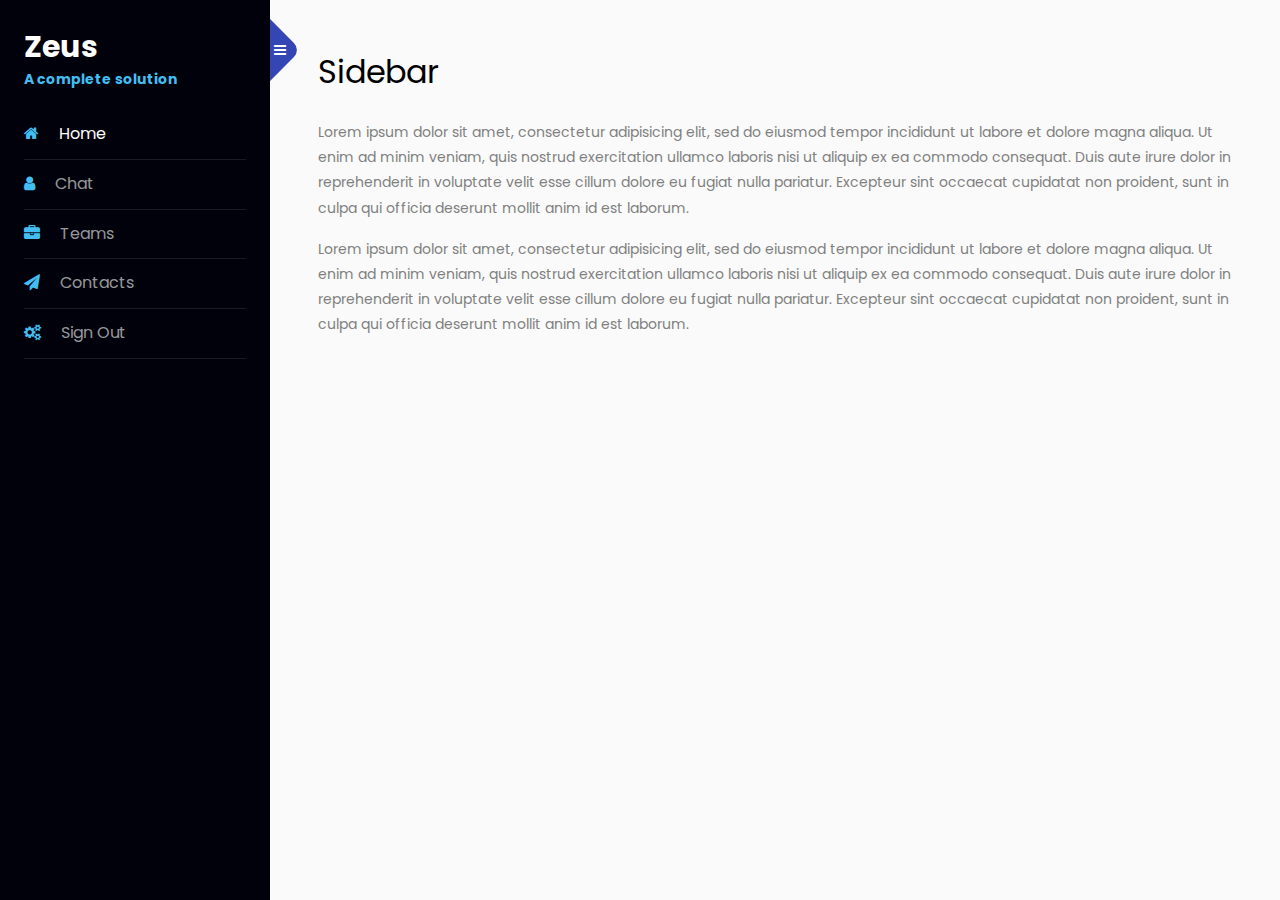
<file: sidebar/index.html>
<!doctype html>
<html lang="en">
  <head>
  	<title>Sidebar 05</title>
    <meta charset="utf-8">
    <meta name="viewport" content="width=device-width, initial-scale=1, shrink-to-fit=no">

    <link href="https://fonts.googleapis.com/css?family=Poppins:300,400,500,600,700,800,900" rel="stylesheet">
		
		<link rel="stylesheet" href="https://stackpath.bootstrapcdn.com/font-awesome/4.7.0/css/font-awesome.min.css">
		<link rel="stylesheet" href="css/style.css">
  </head>
  <body>
		
		<div class="wrapper d-flex align-items-stretch">
			<nav id="sidebar">
				<div class="custom-menu">
					<button type="button" id="sidebarCollapse" class="btn btn-primary">
	          <i class="fa fa-bars"></i>
	          <span class="sr-only">Toggle Menu</span>
	        </button>
        </div>
				<div class="p-4">
		  		<h1><a href="index.html" class="logo">Zeus <span>A complete solution</span></a></h1>
	        <ul class="list-unstyled components mb-5">
	          <li class="active">
	            <a href="#"><span class="fa fa-home mr-3"></span> Home</a>
	          </li>
	          <li>
	              <a href="#"><span class="fa fa-user mr-3"></span> Chat</a>
	          </li>
	          <li>
              <a href="#"><span class="fa fa-briefcase mr-3"></span> Teams</a>
	          </li>
	          <li>
              <a href="#"><span class="fa fa-paper-plane mr-3"></span> Contacts</a>
			  </li>
			  <li>
				<a href="#"><span class="fa fa-cogs mr-3"></span> Sign Out</a>
				</li>
	        </ul>

	   

	      </div>
    	</nav>

        <!-- Page Content  -->
      <div id="content" class="p-4 p-md-5 pt-5">
        <h2 class="mb-4">Sidebar </h2>
        <p>Lorem ipsum dolor sit amet, consectetur adipisicing elit, sed do eiusmod tempor incididunt ut labore et dolore magna aliqua. Ut enim ad minim veniam, quis nostrud exercitation ullamco laboris nisi ut aliquip ex ea commodo consequat. Duis aute irure dolor in reprehenderit in voluptate velit esse cillum dolore eu fugiat nulla pariatur. Excepteur sint occaecat cupidatat non proident, sunt in culpa qui officia deserunt mollit anim id est laborum.</p>
        <p>Lorem ipsum dolor sit amet, consectetur adipisicing elit, sed do eiusmod tempor incididunt ut labore et dolore magna aliqua. Ut enim ad minim veniam, quis nostrud exercitation ullamco laboris nisi ut aliquip ex ea commodo consequat. Duis aute irure dolor in reprehenderit in voluptate velit esse cillum dolore eu fugiat nulla pariatur. Excepteur sint occaecat cupidatat non proident, sunt in culpa qui officia deserunt mollit anim id est laborum.</p>
      </div>
		</div>

    <script src="js/jquery.min.js"></script>
    <script src="js/popper.js"></script>
    <script src="js/bootstrap.min.js"></script>
    <script src="js/main.js"></script>
  </body>
</html>
</file>
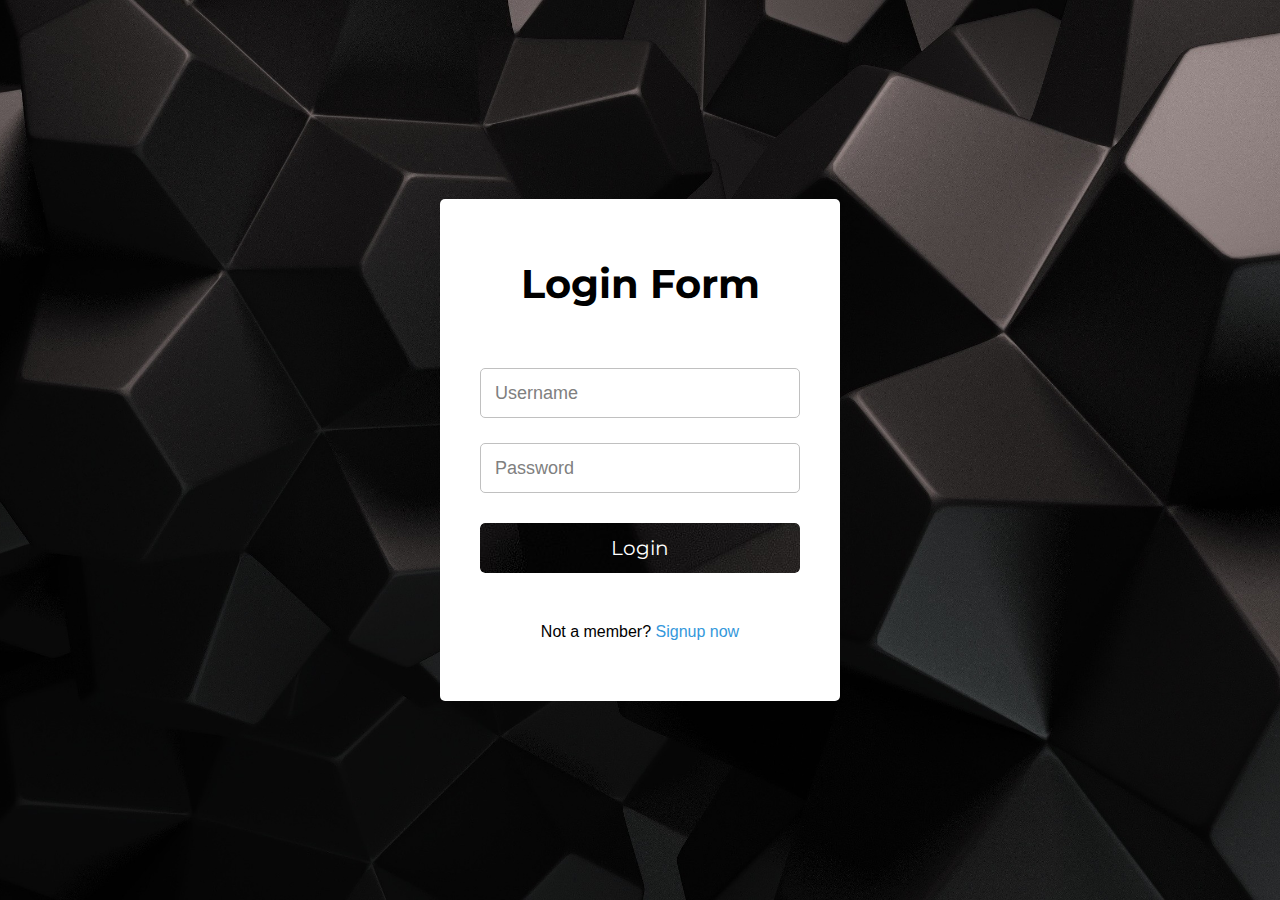
<file: login.html>
<!DOCTYPE html>
<html lang="en">
<head>
    <meta charset="UTF-8">
    <meta name="viewport" content="width=device-width, initial-scale=1.0">
    <title>Login </title>
    <link rel="stylesheet" href="css/login.css">
</head>
<body>
    <div class="container">
        <header>Login Form</header>
        <form>
            <div class="input-field">
                <input type="text" required>
                <label>Username</label>
            </div>
            <div class="input-field">
                <input class="pswrd" type="password" required>
                <span class="show">SHOW</span>
                <label>Password</label>
            </div>
            <div class="button">
                <div class="inner"></div>
                <button>Login</button>
            </div>
        </form>
        <div class="signup">
            Not a member? <a href="signup.html">Signup now</a>
        </div>
    </div>

    <script>
        var input = document.querySelector('.pswrd');
        var show = document.querySelector('.show');
        show.addEventListener('click',active);
        function active(){
            if(input.type === "password"){
                input.type="text";
                show.style.color = "#1DA1F2"
                show.textContent = "HIDE"
            }else{
                input.type="password";
                show.textContent = "SHOW"
                show.style.color = "#111"
            }
        }
    </script>
    
</body>
</html>
</file>
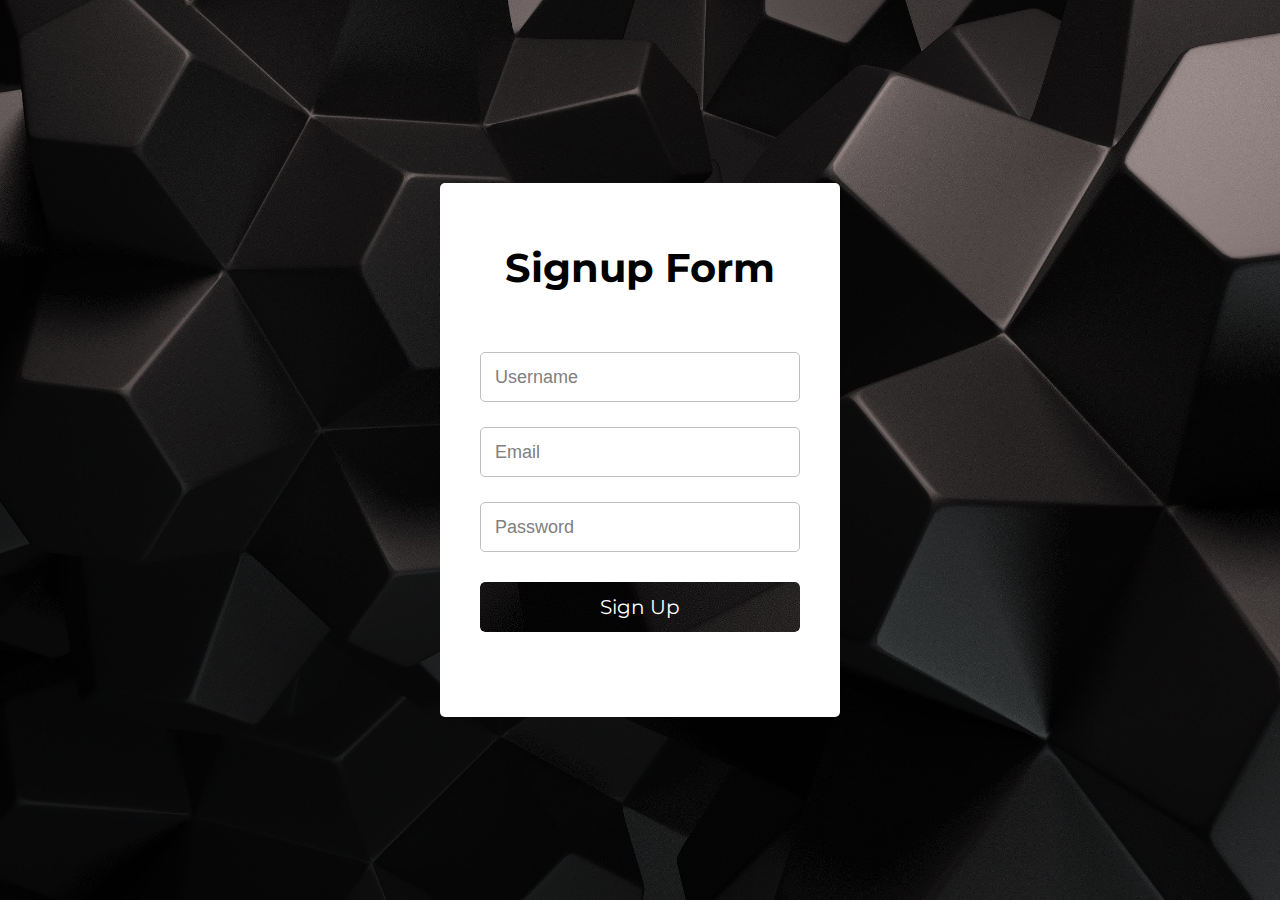
<file: signup.html>
<!DOCTYPE html>
<html lang="en">
<head>
    <meta charset="UTF-8">
    <meta name="viewport" content="width=device-width, initial-scale=1.0">
    <title>Signup </title>
    <link rel="stylesheet" href="css/login.css">
</head>
<body>
    <div class="container">
        <header>Signup Form</header>
        <form>
            <div class="input-field">
                <input type="text" required>
                <label>Username</label>
            </div>
            <div class="input-field">
                <input type="email" required>
                <label>Email</label>
            </div>
            <div class="input-field">
                <input class="pswrd" type="password" required>
                <span class="show">SHOW</span>
                <label>Password</label>
            </div>
            <div class="button">
                <div class="inner"></div>
                <button>Sign Up</button>
            </div>
        </form>
    </div>

    <script>
        var input = document.querySelector('.pswrd');
        var show = document.querySelector('.show');
        show.addEventListener('click',active);
        function active(){
            if(input.type === "password"){
                input.type="text";
                show.style.color = "#1DA1F2"
                show.textContent = "HIDE"
            }else{
                input.type="password";
                show.textContent = "SHOW"
                show.style.color = "#111"
            }
        }
    </script>
    
</body>
</html>
</file>
<file: css/login.css>
@import url('https://fonts.googleapis.com/css?family=Montserrat|Noto+Sans+SC|Open+Sans:700&display=swap');

*{
    margin: 0;
    padding: 0;
    border-radius: 5px;
    box-sizing: border-box;
}

body{
    height: 100vh;
    display: flex;
    align-items: center;
    text-align: center;
    font-family: sans-serif;
    justify-content: center;
    background: url(last.jpg);
    background-size: cover;
    background-position: center;
  
}

.container{
    position: relative;
    width: 400px;
    background: white;
    padding: 60px 40px;
}

header{
    font-size: 40px;
    margin-bottom: 60px;
    font-family: 'Montserrat', sans-serif;
    font-weight: bolder;
}

.input-field, form .button{
    margin: 25px 0;
    position: relative;
    height: 50px;
    width: 100%;
}

.input-field input{
    height: 100%;
    width: 100%;
    border: 1px solid silver;
    padding-left: 15px;
    outline: none;
    font-size: 19px;
    transition: .4s;
}
input:focus{
    border: 1px solid #1DA1F2;
}
.input-field label, span.show{
    position: absolute;
    top: 50%;
    transform: translateY(-50%);
}
.input-field label{
    left: 15px;
    pointer-events: none;
    color: grey;
    font-size: 18px;
    transition: .4s;
}

span.show{
    right: 20px;
    color: #111;
    font-size: 14px;
    font-weight: bold;
    cursor: pointer;
    user-select: none;
    visibility: hidden;
    font-family: 'Open Sans', sans-serif;
}
input:valid ~ span.show{
    visibility: visible;
}

input:focus ~ label,
input:valid ~ label{
        transform: translateY(-33px);
        background: white;
        font-size: 16px;
        color: #1DA1F2;
}

form .button{
    margin-top: 30px;
    overflow: hidden;

}

.button button{
    width: 100%;
    height: 100%;
    border: none;
    background: url(last.jpg);
    color: white;
    font-size: 20px;
    cursor: pointer;
    font-family: 'Montserrat', sans-serif;
}

.signup{
    margin-top: 50px;
    font-family: 'Noto Sans', sans-serif;
}

.signup a{
    color: #3498db;
    text-decoration: none;
}

.signup a:hover{
    text-decoration: underline;

}
</file>
